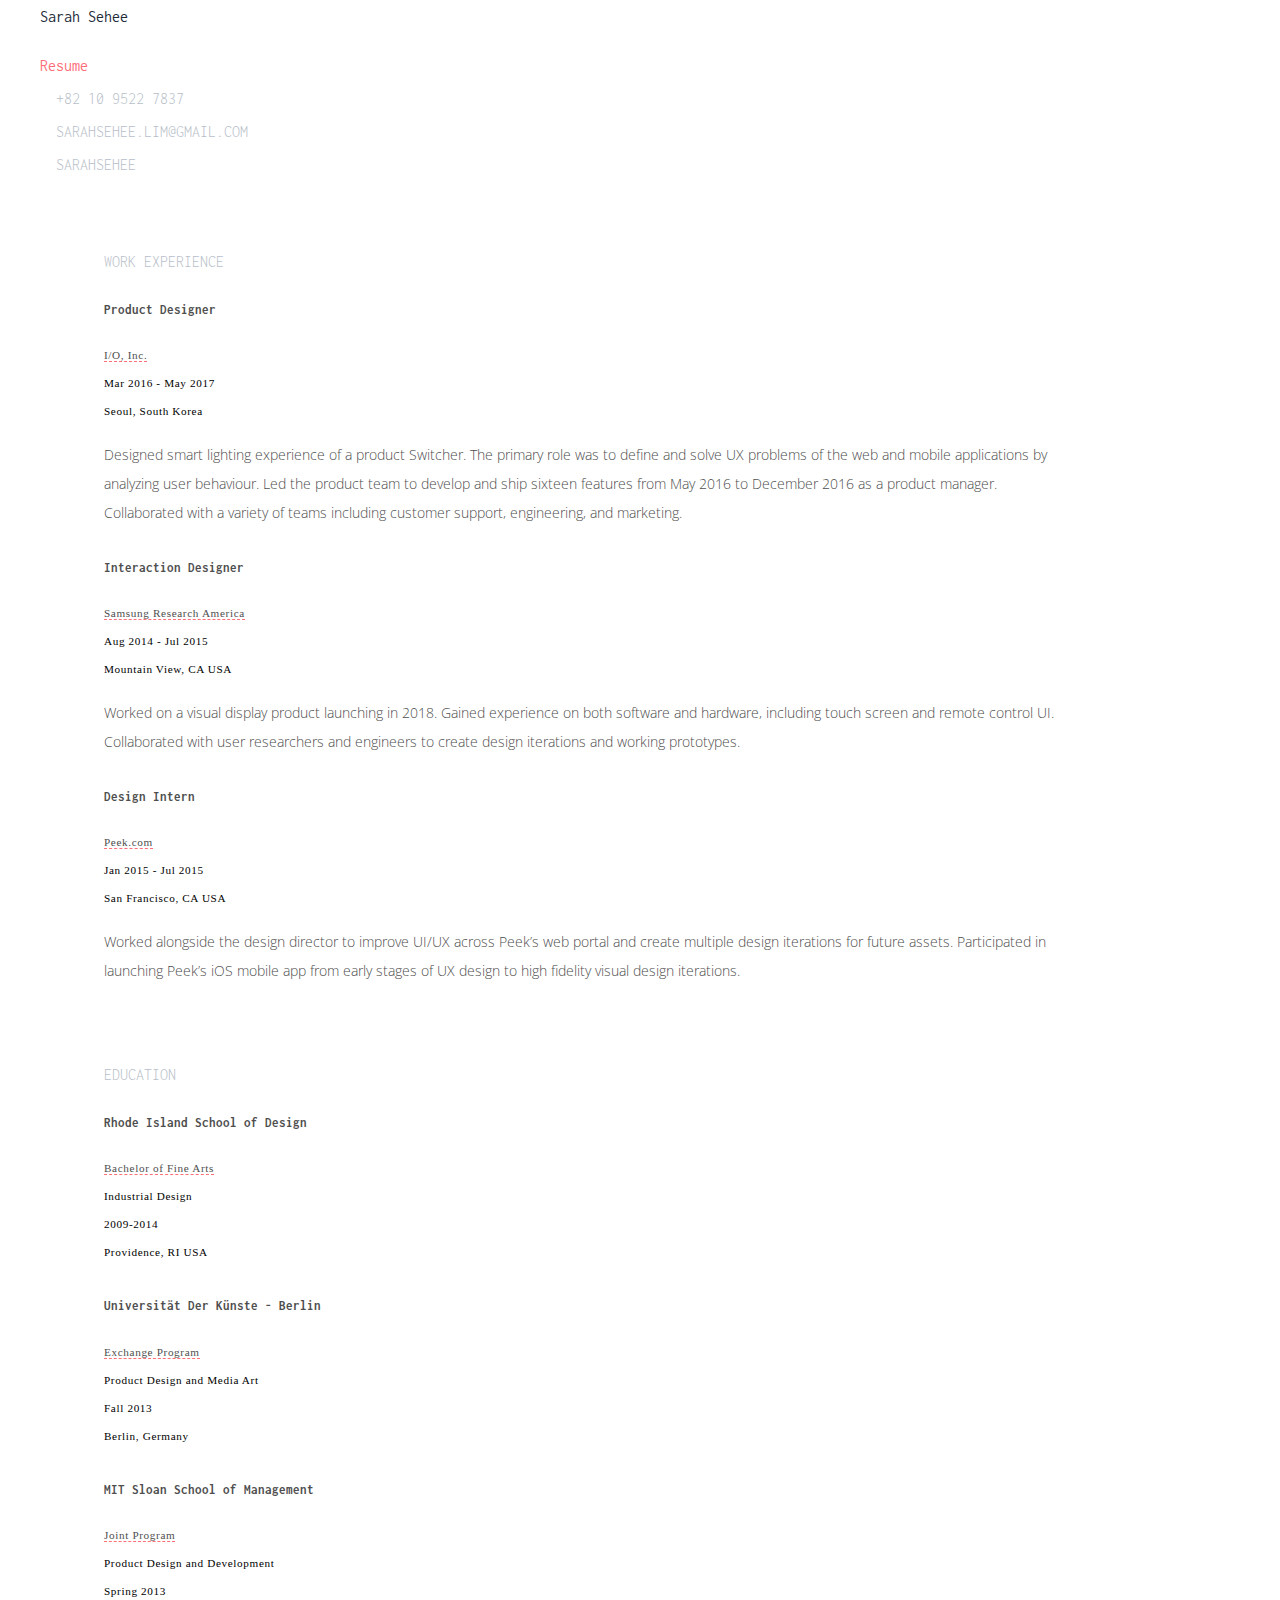
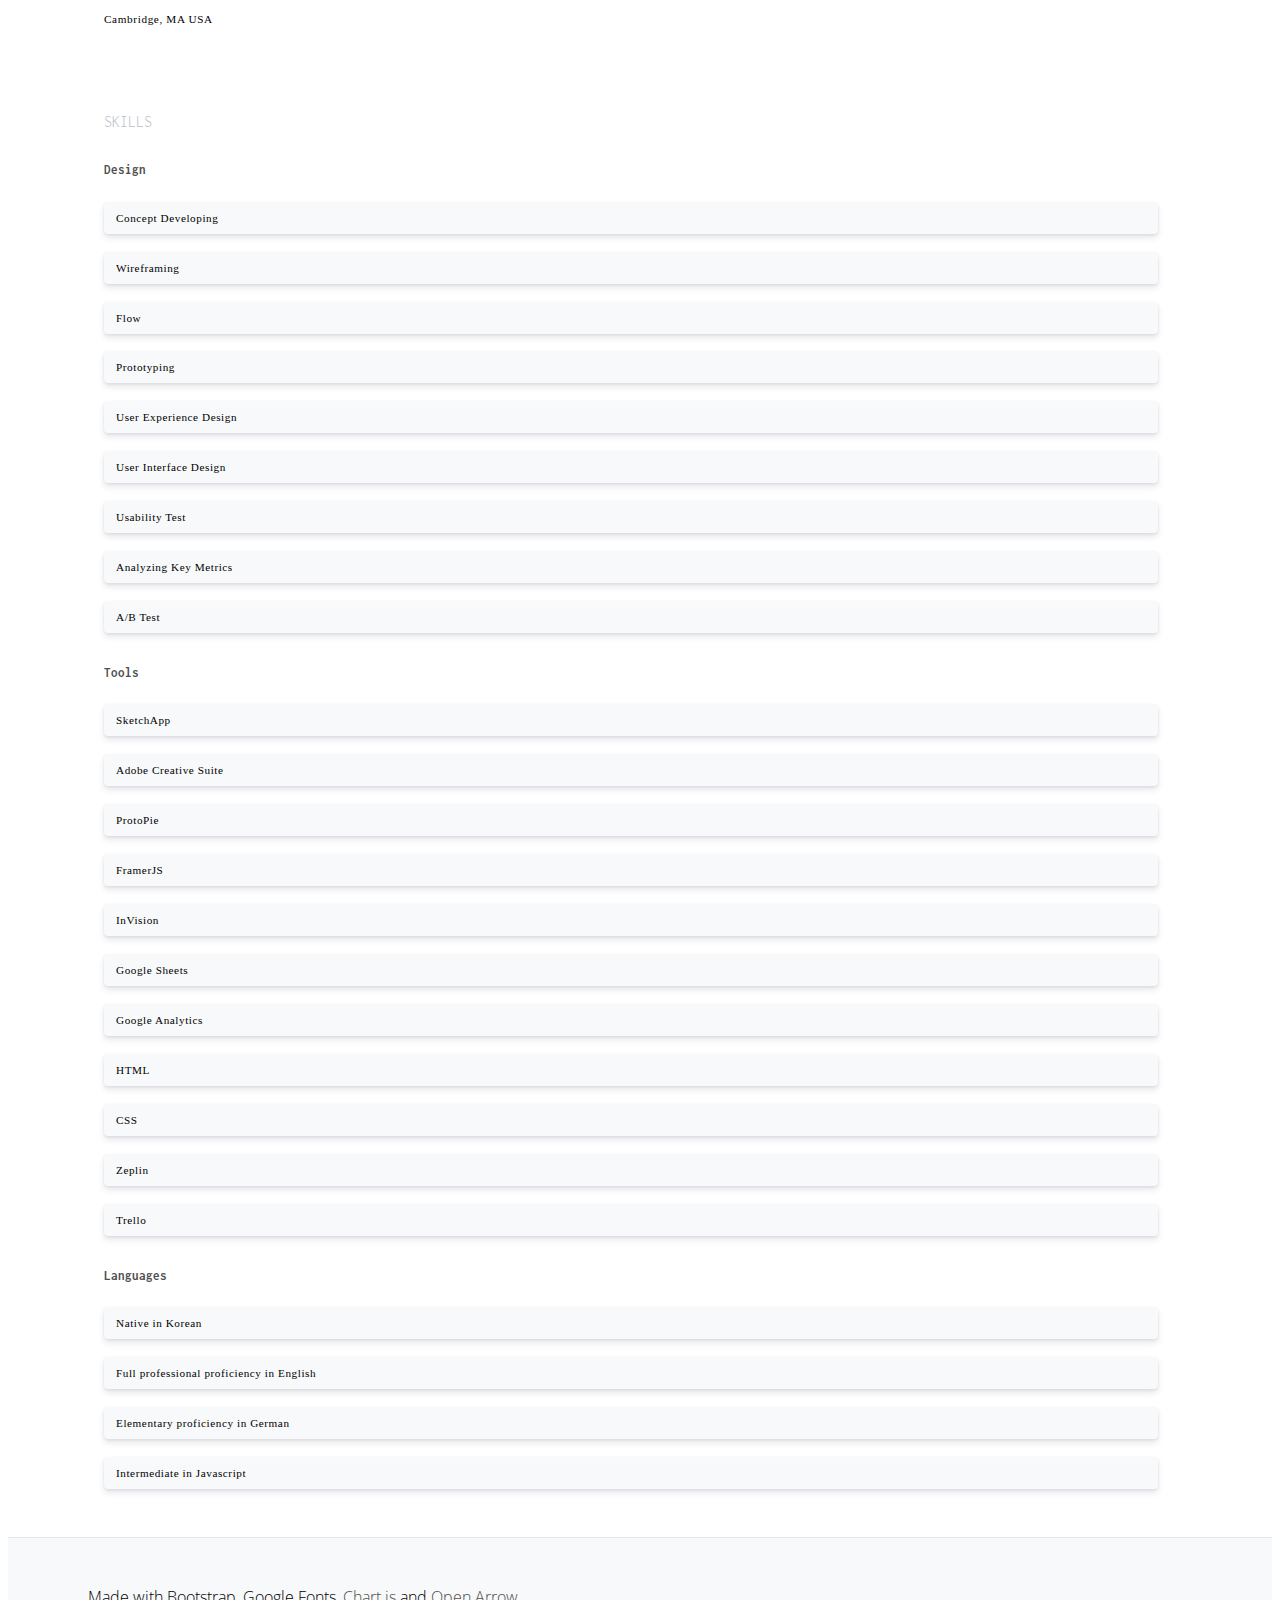
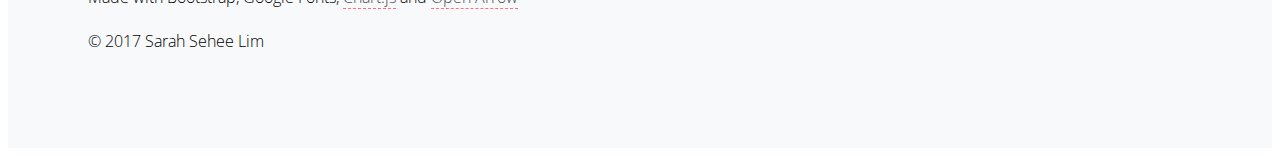
<file: resume.html>
<!DOCTYPE html>
<html>
	<head>
		<!-- This tells the browser how to read the document. -->
		<meta charset="utf-8">
		<!-- Tells the browser what the title of this page should be. -->
		<title>Resume</title>
		<!-- Load the page styles. -->
		<link rel="stylesheet" href="https://maxcdn.bootstrapcdn.com/bootstrap/4.0.0-beta/css/bootstrap.min.css" integrity="sha384-/Y6pD6FV/Vv2HJnA6t+vslU6fwYXjCFtcEpHbNJ0lyAFsXTsjBbfaDjzALeQsN6M" crossorigin="anonymous">  
		<link href="css/resume-style.css" rel="stylesheet">
				<link rel="icon" type="image/x-icon" href="img/favicon.ico">
		<meta name="viewport" content="width=device-width,initial-scale=1">
	</head>
	<body>
		<!--nav bar-->
		<nav class="navbar sticky-top">
		  <a class="nav-item back" href="index.html">Sarah Sehee</a>
		  <div class="nav-item on">Resume</div>
		</nav>
		<!--main content-->
		<main class="container" id="main">
			<article>
				<section id="contacts" class="row text-center">
					<div class="col-lg-4">
						<p class="entry-label">
							+82 10 9522 7837
						</p>
					</div>
					<div class="col-lg-4">
						<p class="entry-label">
							sarahsehee.lim@gmail.com
						</p>
					</div>
					<div class="col-lg-4">
						<p class="entry-label">
							sarahsehee
						</p>
			</article>
			<article>
			<!--section1:work experience-->
			<section id="work" class="container">
				<p class="entry-label">Work Experience</p>
		    </section>
		    <!--section2: education-->
		    <section id="education" class="container">
		      <p class="entry-label">Education</p>
		      <div class="row try">
		      </div>
		    </section>
		    <!--section2: skills-->
		    <section id="skill" class="container">
		      <p class="entry-label">Skills</p>
		    </section>
			</article>
		</main>
		<!--footer-->
		<footer class = "text-center">
			<section class="container text-center">
				<p class="footnote">Made with Bootstrap, Google Fonts, <a href="http://www.chartjs.org/">Chart.js</a> and <a href="https://yeun.github.io/open-arrow/">Open Arrow</a> <br><br> © 2017 Sarah Sehee Lim</p>
			</section>
		</footer>
		<script src="js/jQuery.js"></script>
		<!--structure-->
		<script src="js/resumeBuilder.js"></script>
		<!--calling function-->
		<script src="js/resume.js"></script>
	</body>
</html>
</file>
<file: css/resume-style.css>
@import url('https://fonts.googleapis.com/css?family=Inconsolata');

@import url('https://fonts.googleapis.com/css?family=Open+Sans:300,400,700');


footer {
	border-top: 1px solid #e3e7e9;
	background-color: #f7f9fa;
	padding: 2rem 2rem 5rem 2rem;
	margin-top: 3rem;
}
h1 {
	color: #4e4e4e;
	font-weight: 700;
	line-height: 2;
	font-family: 'Open Sans', monospace;
	margin-top: 1.5rem;
	margin-bottom: 1.5rem;
}
/* every signle item title style */
h5 {
	font-family: 'Inconsolata', monospace;
	color: #4e4e4e;
	line-height: 1.3;
}
p {
	font-family: "Open sans", sans-serif;
	font-weight: 300;
}
/* deleting bullet and padding-left */
ul {
	padding-left: 0;
	list-style: none;
}

/*nav styling*/
.navbar {
	font-family: "Inconsolata";
	background-color: transparent;
}
.nav-item {
	border: none;
	margin: 2rem 2rem 1rem 2rem;
}
.back {
	color: #232c39;
}
.on {
	color:#FF6E79;
}
/*have enough padding left and right*/
.container {
	padding-right: 3rem;
    padding-left: 3rem;
}
/*section space*/
#work,
#education,
#skill{
	margin-top: 5rem;
}
/*each work, education and skill entry gets enough space*/
.work-entry,
.education-entry,
.skill-entry {
	margin-top:2rem;
	margin-bottom: 2rem;
}
.entry-label {
	color: #b7bec9;
	font-family: 'Inconsolata', monospace;
	text-transform: uppercase;
}
.work-description {
	width: 90%;
	color: #4e4e4e;
	font-size: 0.9rem;
	line-height: 2;
}
.skill-item {
    background-color: #f7f9fa;
    box-shadow: 0 4px 6px rgba(50,50,93,.11), 0 1px 3px rgba(0,0,0,.08);
    line-height: 32px;
    font-size: 0.7rem;
    letter-spacing: 0.05em;
    height: 32px;
    padding: 0 12px;
    border-radius: 4px;
    margin-right: 1.6em;
    margin-bottom: 1.6em;
}
.small-style {
	line-height: 2.5;
    font-size: 0.7rem;
    letter-spacing: 0.04rem;
}

a {
	color: #4e4e4e;
	border-bottom: 1px dashed #FF6E79;
	text-decoration: none;
}
a:hover {
	color:#FF6E79;
	text-decoration: none;
	transition: color 0.3s ease;
}
::selection {
	font-weight: lighter;
    background-color: #5e6977;
    color: #fff;
</file>
